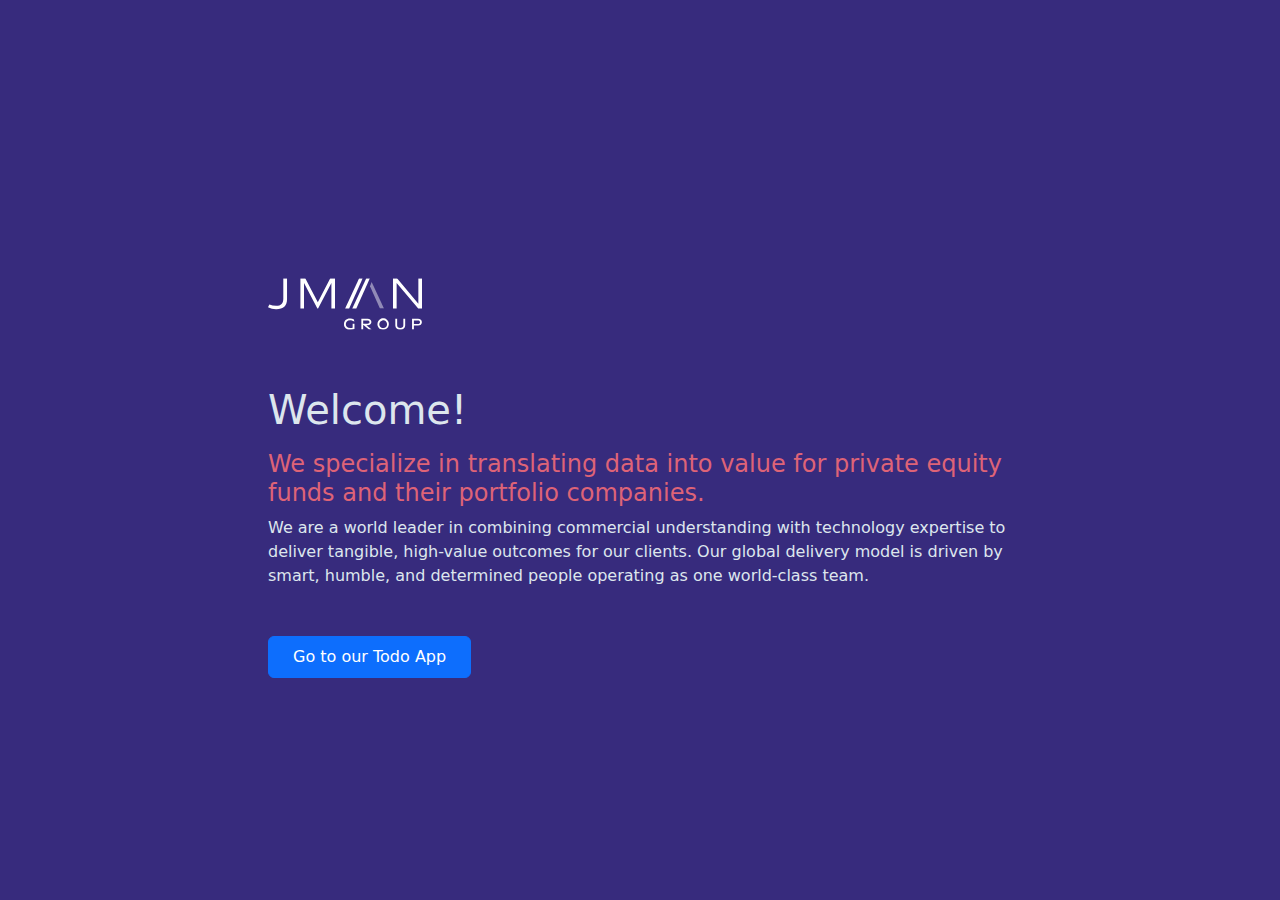
<file: index.html>
<!DOCTYPE html>
<html lang="en">
  <head>
    <meta charset="UTF-8" />
    <meta name="viewport" content="width=device-width, initial-scale=1.0" />

    <title>Todo App</title>
    <link
      rel="shortcut icon"
      href="./favicon.svg"
      type="image/x-icon"
    />

    <link
      href="https://cdn.jsdelivr.net/npm/bootstrap@5.3.3/dist/css/bootstrap.min.css"
      rel="stylesheet"
      integrity="sha384-QWTKZyjpPEjISv5WaRU9OFeRpok6YctnYmDr5pNlyT2bRjXh0JMhjY6hW+ALEwIH"
      crossorigin="anonymous"
    />
    <link rel="stylesheet" href="./style.css" />
  </head>
  <body>
    <div class="container">
      <div class="row">
        <div class="col">
          <img
            src="./jman.svg"
            class="img-fluid mb-5"
            alt="JMAN Group"
          />

          <h1 class="mb-3">Welcome!</h1>
          <h4>We specialize in translating data into value for private equity funds and their portfolio companies.</h4>
          <p>
            We are a world leader in combining commercial understanding with
            technology expertise to deliver tangible, high-value outcomes for
            our clients. Our global delivery model is driven by smart, humble,
            and determined people operating as one world-class team.
          </p>

          <form class="mt-5">
            <button type="submit" class="btn btn-primary px-4 py-2">Go to our Todo App</button>
          </form>
        </div>
      </div>
    </div>

    <script
      src="https://cdn.jsdelivr.net/npm/bootstrap@5.3.3/dist/js/bootstrap.bundle.min.js"
      integrity="sha384-YvpcrYf0tY3lHB60NNkmXc5s9fDVZLESaAA55NDzOxhy9GkcIdslK1eN7N6jIeHz"
      crossorigin="anonymous"
    ></script>
    <script src="./app.js"></script>
  </body>
</html>
</file>
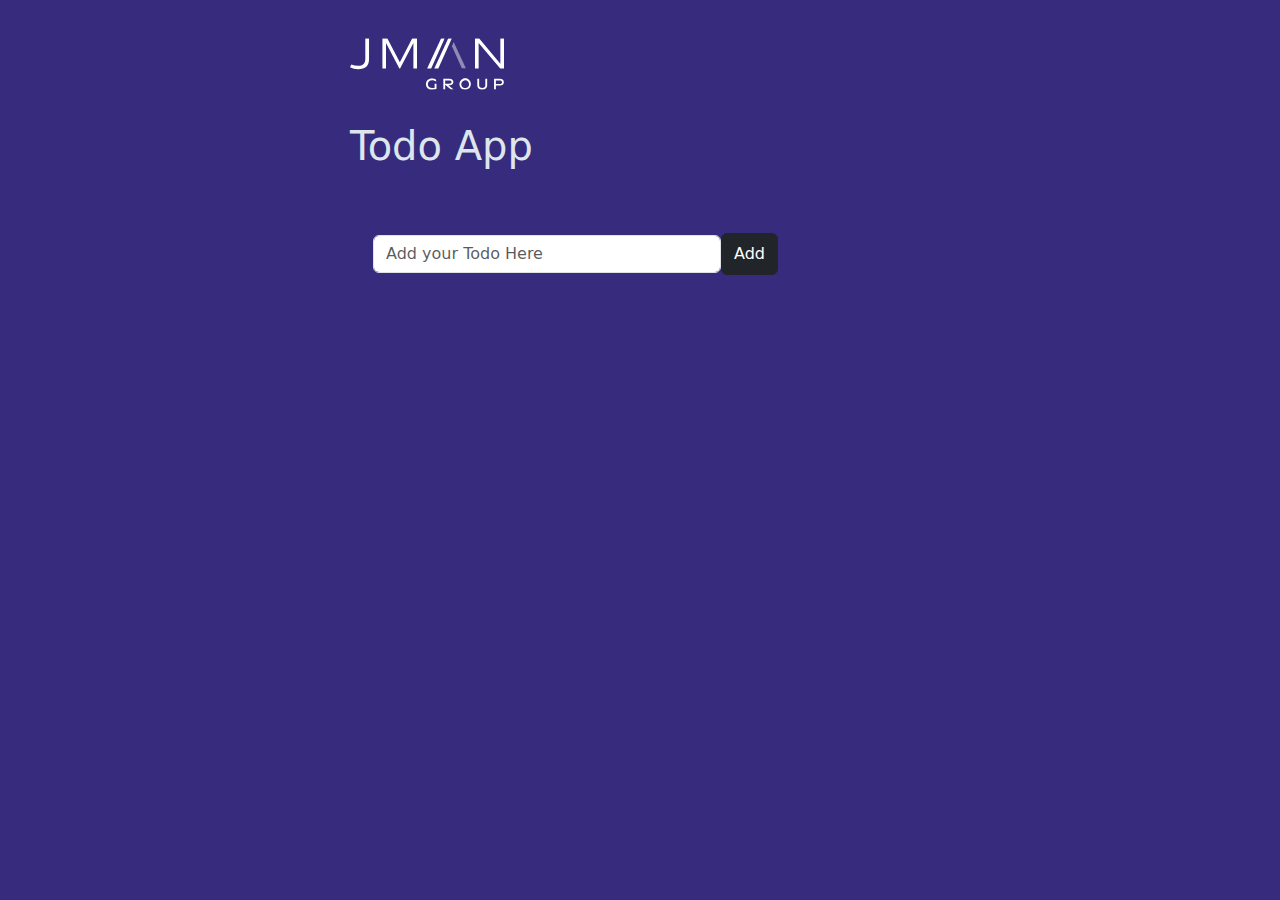
<file: app.html>
<!DOCTYPE html>
<html lang="en">
  <head>
    <meta charset="UTF-8" />
    <meta name="viewport" content="width=device-width, initial-scale=1.0" />

    <title>Todo App</title>
    <link
      rel="shortcut icon"
      href="./favicon.svg"
      type="image/x-icon"
    />

    <link
      href="https://cdn.jsdelivr.net/npm/bootstrap@5.3.3/dist/css/bootstrap.min.css"
      rel="stylesheet"
      integrity="sha384-QWTKZyjpPEjISv5WaRU9OFeRpok6YctnYmDr5pNlyT2bRjXh0JMhjY6hW+ALEwIH"
      crossorigin="anonymous"
    />
    <link rel="stylesheet" href="./style.css" />
  </head>
  <body>
    <div class="outer_div">
      <div class="container-fluid">
        <div class="row">
          <div class="col">
            <img
              src="./jman.svg"
              class="img-fluid mb-4"
              alt="JMAN Group"
            />
            <h1 class="mb-5" id="userName">Todo App</h1>
            <form onsubmit="event.preventDefault(); onSubmit();" class="todo_form w-75 h-1 m-2">
              <input type="text" class="form-control todo_input" id="floatingInput" placeholder="Add your Todo Here" required>
              <button class="btn btn-dark w-12 py-2" type="submit">Add</button>
            </form>
            <ul class="todo_list">
                
            </ul>

          </div>
        </div>
      </div>
    </div>
    <script src="./index.js"></script>
    <script
      src="https://cdn.jsdelivr.net/npm/bootstrap@5.3.3/dist/js/bootstrap.bundle.min.js"
      integrity="sha384-YvpcrYf0tY3lHB60NNkmXc5s9fDVZLESaAA55NDzOxhy9GkcIdslK1eN7N6jIeHz"
      crossorigin="anonymous"
    ></script>
  </body>
</html>
</file>
<file: style.css>
* {
  margin: 0;
  padding: 0;
  border: 0;
  text-decoration: none;

}

body,
html {
  height: 100vh;
  display: flex;
  align-items: center;
  justify-content: center;
  background-color: #372b7d;
  width: 100%;
}


.container {
  width: 60%;
  margin-top: 3rem;
}

h1,
p,
label {
  color: #dde6ed;
}

h4{
  color: rgb(222, 99, 119);
}

a{
  text-decoration: none;
  font-style: normal;
  color: white;
}

.outer_div{
  height: 100vh;
  width: 100%;
  display: flex;
  align-items: start;
  justify-content: start;
  background-color: #372b7d;
}

.container-fluid{
  width: 50%;
  align-items: start;
  padding: 30px;
}

.todo_form{
  display: flex;
  align-items: center;
  justify-content: center;
  padding: 15px;
}

.todo_list{
  width: 80%;
}


.todo_list li{
  width: 90%;
  height: 35px;
  color: black;
  border-radius: 2px;
  text-decoration: none;
  list-style-type: none;
  margin: 5px;
  padding: 4px;
  display: flex;
  
}

.todo_list li p{
  width: 80%;
  padding: 2px;
  height: 30px;
  background-color: white;
  color: black;
  border-radius: 3px 1px 1px 3px;
}

.todo_list li button{
  width: 20%;
  height: 30px;
  border-radius:0 3px 0 3px;
  background-color: rgb(214, 11, 11);
  justify-content: space-between;
  color: white;
}
</file>
